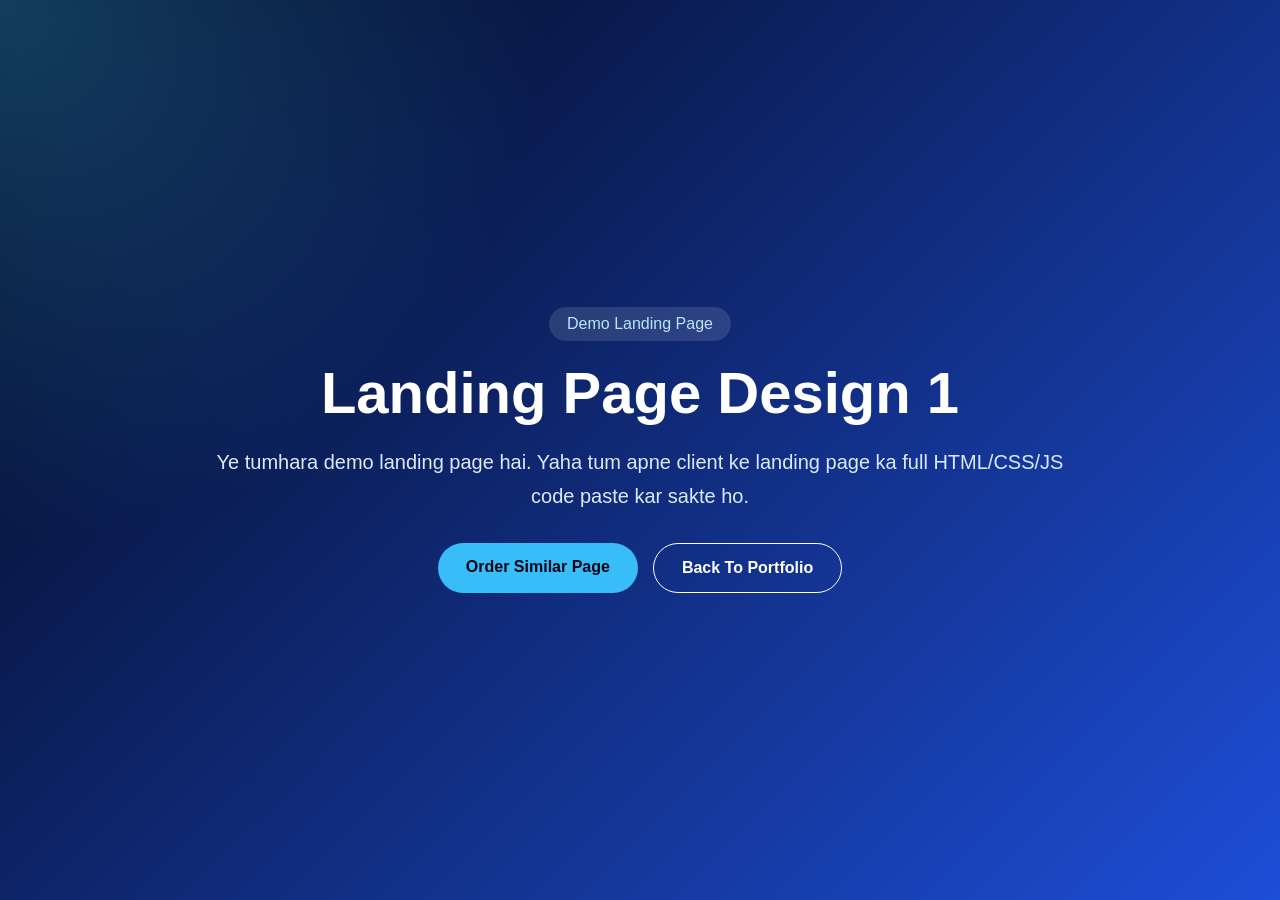
<file: landing-pages/design-1/index.html>
<!DOCTYPE html>
<html lang="en">
<head>
  <meta charset="UTF-8">
  <meta name="viewport" content="width=device-width, initial-scale=1.0">

  <title>Landing Page Design 1</title>

  <style>
    * {
      margin: 0;
      padding: 0;
      box-sizing: border-box;
      font-family: Arial, sans-serif;
    }

    body {
      background: #020617;
      color: white;
    }

    .hero {
      min-height: 100vh;
      padding: 30px 8%;
      background:
        radial-gradient(circle at top left, rgba(56, 189, 248, 0.3), transparent 35%),
        linear-gradient(135deg, #020617, #1d4ed8);
      display: flex;
      align-items: center;
      justify-content: center;
      text-align: center;
    }

    .hero-content {
      max-width: 850px;
    }

    .badge {
      display: inline-block;
      background: rgba(255,255,255,0.12);
      color: #bae6fd;
      padding: 8px 18px;
      border-radius: 30px;
      margin-bottom: 20px;
    }

    h1 {
      font-size: 58px;
      line-height: 1.1;
      margin-bottom: 20px;
    }

    p {
      font-size: 20px;
      color: #dbeafe;
      line-height: 1.7;
      margin-bottom: 30px;
    }

    .buttons {
      display: flex;
      justify-content: center;
      gap: 15px;
      flex-wrap: wrap;
    }

    a {
      background: #38bdf8;
      color: #020617;
      padding: 15px 28px;
      border-radius: 30px;
      text-decoration: none;
      font-weight: bold;
      display: inline-block;
    }

    .outline {
      background: transparent;
      color: white;
      border: 1px solid white;
    }

    @media (max-width: 768px) {
      h1 {
        font-size: 38px;
      }

      p {
        font-size: 17px;
      }
    }
  </style>
</head>
<body>

<section class="hero">
  <div class="hero-content">
    <span class="badge">Demo Landing Page</span>

    <h1>Landing Page Design 1</h1>

    <p>
      Ye tumhara demo landing page hai. Yaha tum apne client ke landing page ka full HTML/CSS/JS code paste kar sakte ho.
    </p>

    <div class="buttons">
      <a href="https://wa.me/916353527607?text=Hi%20Kartik%2C%20mujhe%20aisa%20landing%20page%20banwana%20hai" target="_blank">
        Order Similar Page
      </a>

      <a href="../../index.html" class="outline">
        Back To Portfolio
      </a>
    </div>
  </div>
</section>

</body>
</html>
</file>
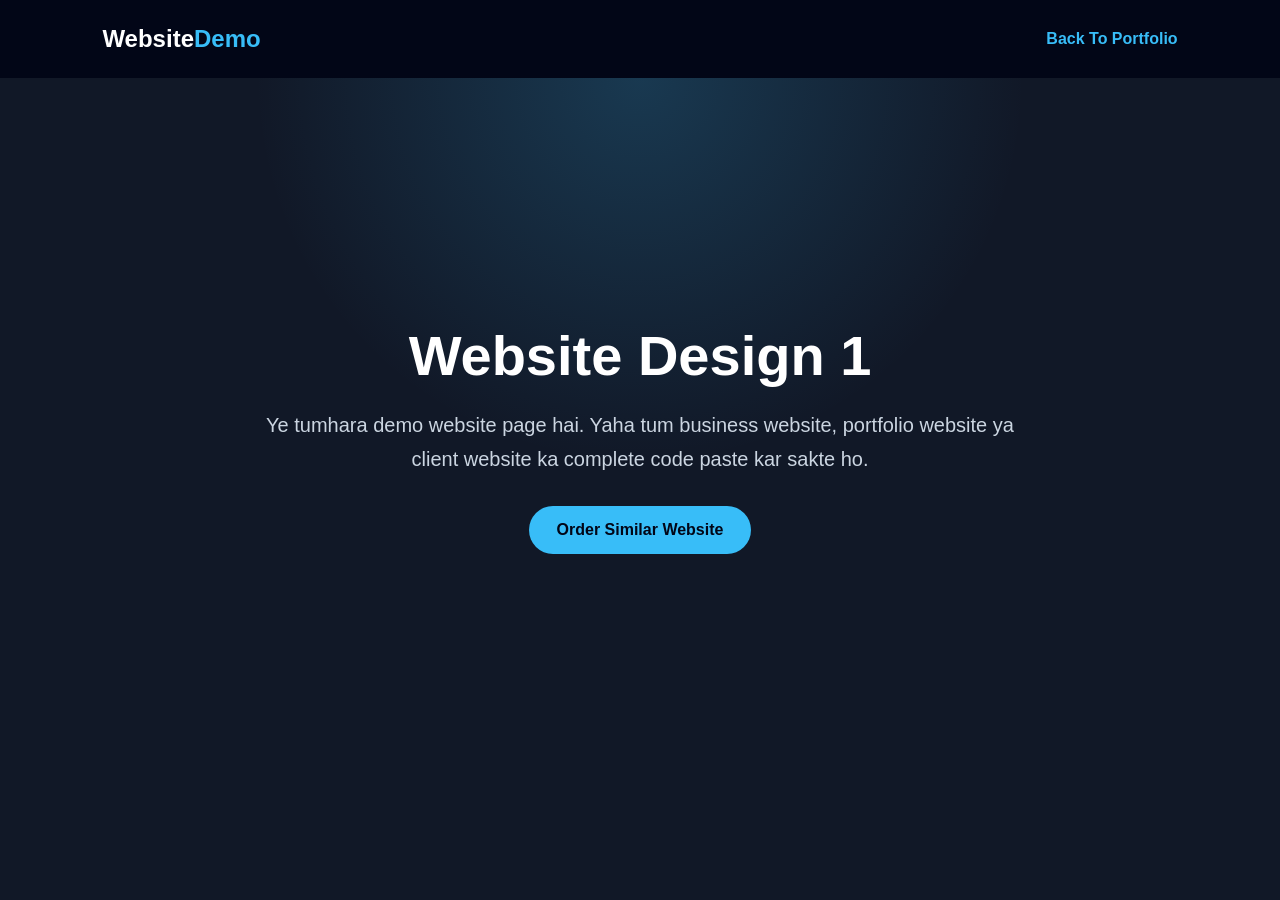
<file: websites/website-1/index.html>
<!DOCTYPE html>
<html lang="en">
<head>
  <meta charset="UTF-8">
  <meta name="viewport" content="width=device-width, initial-scale=1.0">

  <title>Website Design 1</title>

  <style>
    * {
      margin: 0;
      padding: 0;
      box-sizing: border-box;
      font-family: Arial, sans-serif;
    }

    body {
      background: #111827;
      color: white;
    }

    header {
      padding: 25px 8%;
      display: flex;
      justify-content: space-between;
      align-items: center;
      background: #020617;
    }

    header h2 span {
      color: #38bdf8;
    }

    header a {
      color: #38bdf8;
      text-decoration: none;
      font-weight: bold;
    }

    .hero {
      min-height: 80vh;
      display: flex;
      justify-content: center;
      align-items: center;
      text-align: center;
      padding: 60px 8%;
      background:
        radial-gradient(circle at top, rgba(56, 189, 248, 0.2), transparent 40%),
        #111827;
    }

    .hero-content {
      max-width: 800px;
    }

    h1 {
      font-size: 56px;
      margin-bottom: 20px;
    }

    p {
      color: #cbd5e1;
      font-size: 20px;
      line-height: 1.7;
      margin-bottom: 30px;
    }

    .btn {
      background: #38bdf8;
      color: #020617;
      padding: 15px 28px;
      border-radius: 30px;
      text-decoration: none;
      font-weight: bold;
      display: inline-block;
    }

    @media (max-width: 768px) {
      h1 {
        font-size: 38px;
      }

      header {
        flex-direction: column;
        gap: 12px;
      }
    }
  </style>
</head>
<body>

<header>
  <h2>Website<span>Demo</span></h2>
  <a href="../../index.html">Back To Portfolio</a>
</header>

<section class="hero">
  <div class="hero-content">
    <h1>Website Design 1</h1>

    <p>
      Ye tumhara demo website page hai. Yaha tum business website, portfolio website ya client website ka complete code paste kar sakte ho.
    </p>

    <a href="https://wa.me/916353527607?text=Hi%20Kartik%2C%20mujhe%20business%20website%20banwani%20hai" target="_blank" class="btn">
      Order Similar Website
    </a>
  </div>
</section>

</body>
</html>
</file>
